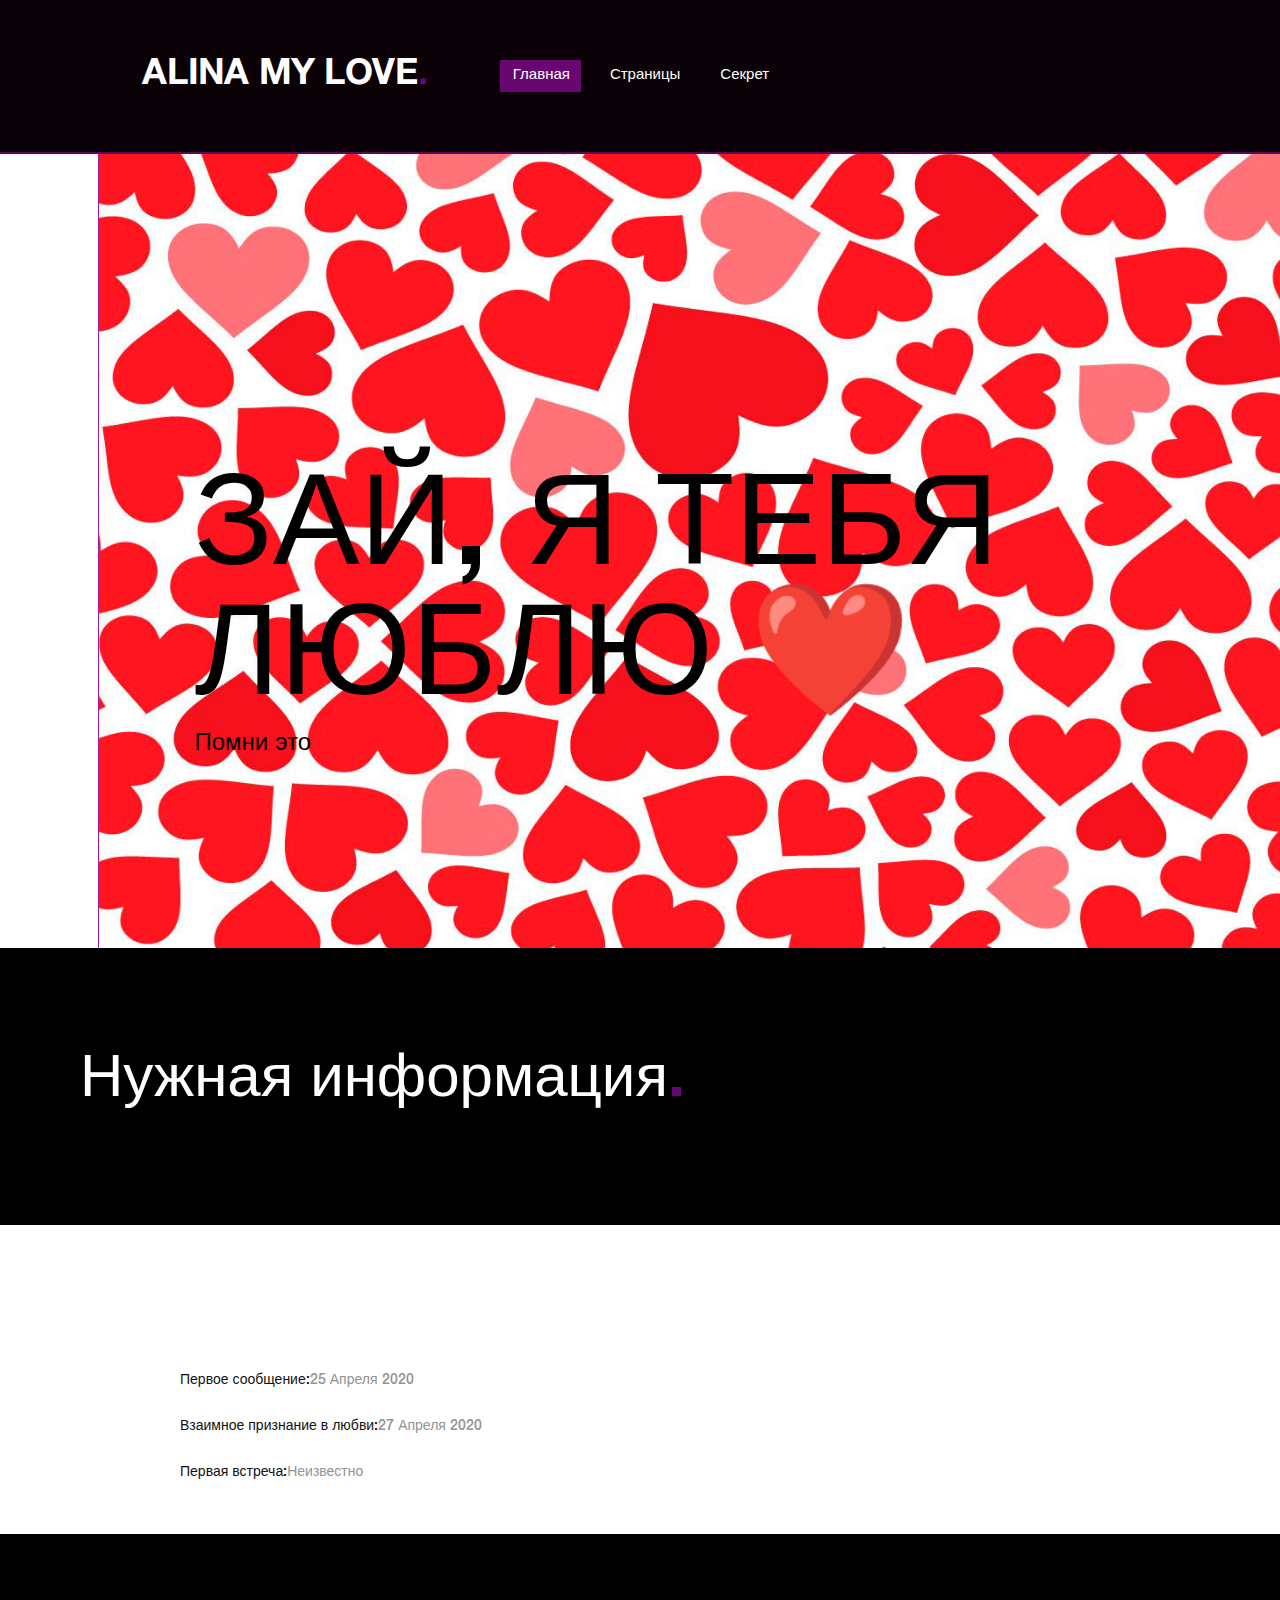
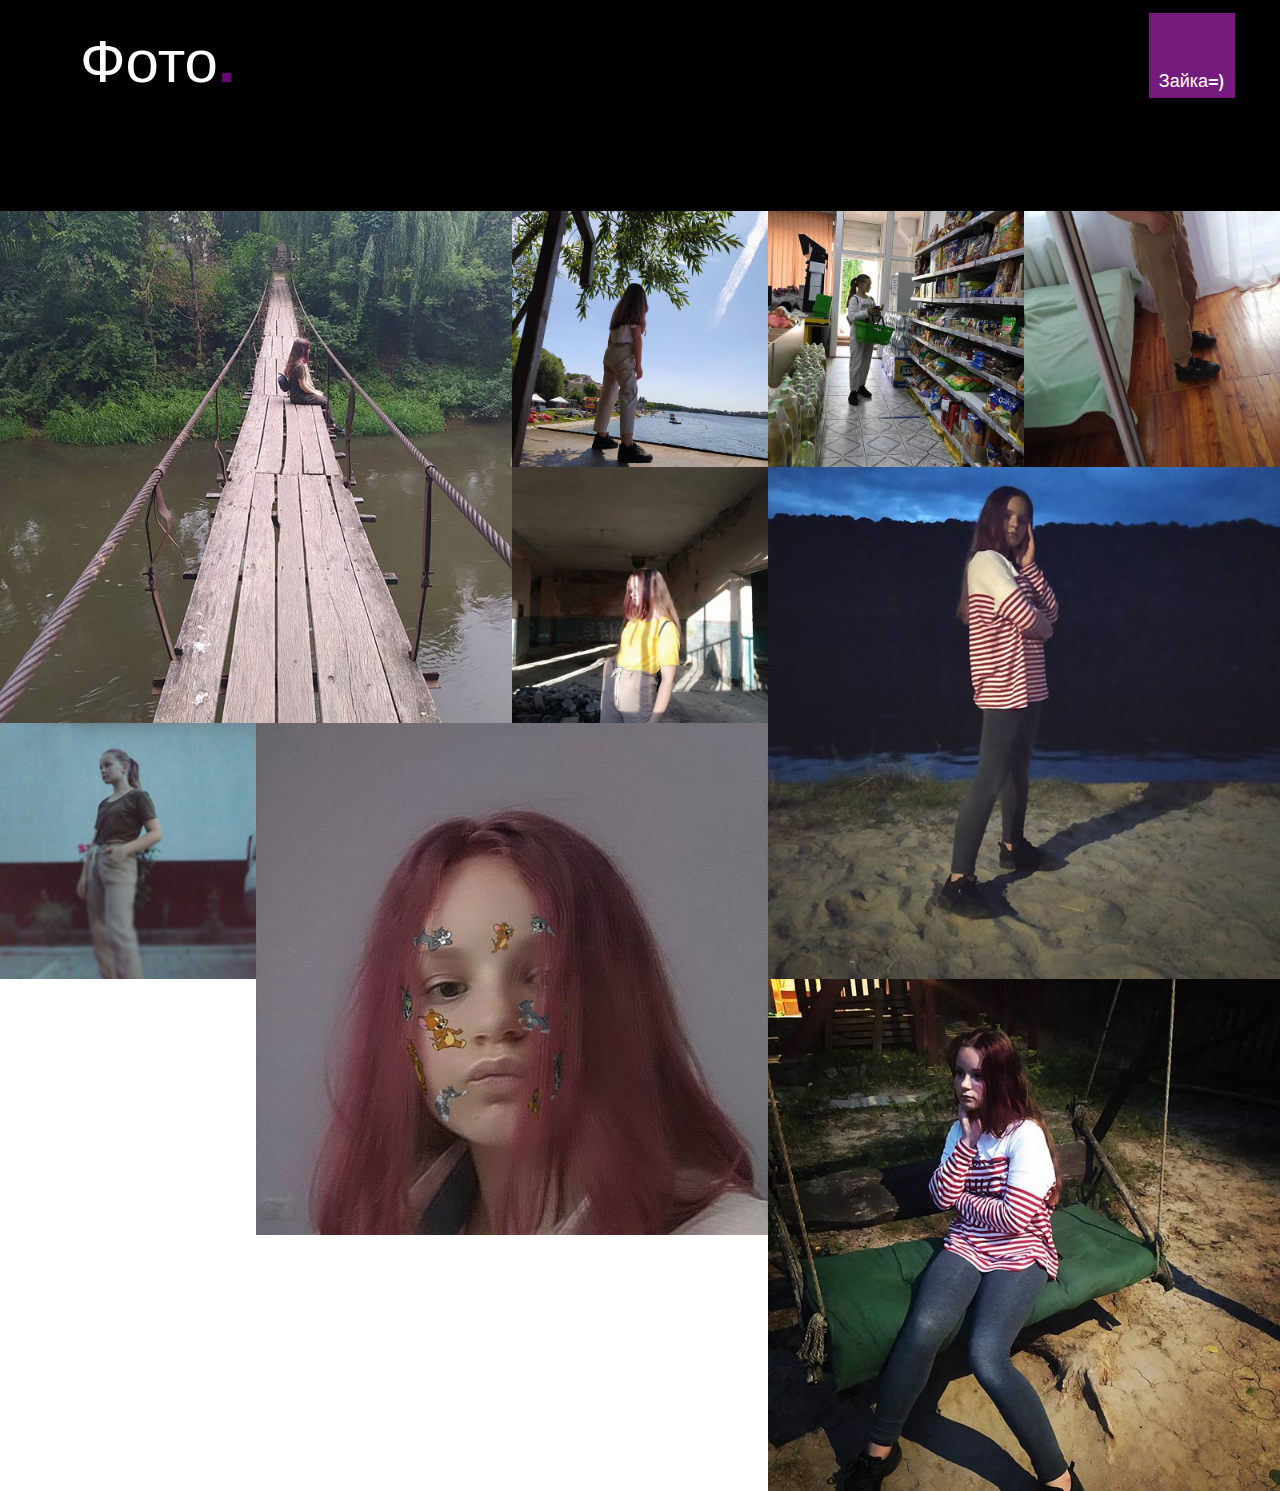
<file: index.html>
<!DOCTYPE html>
<html lang="en">
<head>
<title>ALINA MY LOVE</title>
<meta charset="utf-8">
<meta http-equiv="X-UA-Compatible" content="IE=edge">
<meta name="description" content="Modelo template project">
<meta name="viewport" content="width=device-width, initial-scale=1">
<link href="images/favicon.png" rel="shortcut icon"/>
<link rel="stylesheet" type="text/css" href="styles/bootstrap-4.1.2/bootstrap.min.css">
<link href="plugins/font-awesome-4.7.0/css/font-awesome.min.css" rel="stylesheet" type="text/css">
<link rel="stylesheet" type="text/css" href="plugins/OwlCarousel2-2.3.4/owl.carousel.css">
<link rel="stylesheet" type="text/css" href="plugins/OwlCarousel2-2.3.4/owl.theme.default.css">
<link rel="stylesheet" type="text/css" href="plugins/OwlCarousel2-2.3.4/animate.css">
<link rel="stylesheet" type="text/css" href="styles/main_styles.css">
<link rel="stylesheet" type="text/css" href="styles/responsive.css">
</head>
<body>

<div class="super_container">
	
	<!-- Header -->

	<header class="header">
		<div class="header_content d-flex flex-row align-items-center justify-content-center">

			<!-- Logo -->
			<div class="logo_container d-flex flex-row align-items-center justify-content-start">
				<div class="logo">
					<a href="#">ALINA MY LOVE<span>.</span></a>
				</div>
				<!-- <div class="hamburger"><i class="fa fa-bars" aria-hidden="true"></i></div> -->
			</div>

			<!-- Main Navigation -->
			<nav class="main_nav">
				<ul class="d-flex flex-row align-items-start justify-content-start">
					<li class="active"><a href="index.html">Главная</a></li>
					<li><a href="accounts.html">Страницы</a></li>
					<li><a href="secret.html">Секрет</a></li>
					<!-- <li><a href="models.html">Models</a></li>
					<li><a href="blog.html">News</a></li>
					<li><a href="contact.html">Contact</a></li> -->
				</ul>
			</nav>

			<!-- Portfolio Submit Button -->
			<!-- <div class="submit_button"><a href="secret.html">Секрет</a></div> -->
		</div>
	</header>

	<!-- Home -->

	<div class="home">
		
		<!-- Home Slider -->
		<div class="home_slider_container">
			<div class="owl-carousel owl-theme home_slider">
				
			

				<!-- Slide -->
				<div class="home_slider_item">
					<div class="background_image" style="background-image:url(images/love.jpg)"></div>
					<div class="home_container">
						<div class="container">
							<div class="row">
								<div class="col">
									<div class="home_content" data-animation-in="fadeIn" data-animation-out="animate-out fadeOut">
										<div class="home_title" style="color: #000000;">ЗАЙ, Я ТЕБЯ ЛЮБЛЮ ❤️</div>
										<div class="home_subtitle" style="color: #000000;">Помни это</div>
									</div>
								</div>
							</div>
						</div>
					</div>
				</div>

			</div>
		</div>
	</div>

	<!-- Model of the Week -->

	<div class="week_model">
		<div class="section_title_container d-flex flex-row align-items-center justify-content-end">
			<div class="d-flex flex-row align-items-center justify-content-start">
				<div class="section_title"><h1>Нужная информация<span>.</span></h1></div>
			</div>
		</div>
		<div class="container">
			<div class="row row-eq-height">
				
				
				<!-- Model of the week content -->
				<div class="col-lg-6 offset-xl-1 order-lg-2 order-1">
					<div class="week_model_content">
					
						<div class="model_list">
							<ul>
								<li class="d-flex flex-row align-items-start justify-content-start">
									<div>Первое сообщение: </div>
									<div> 25 Апреля 2020</div>
								</li>
								<li class="d-flex flex-row align-items-start justify-content-start">
									<div>Взаимное признание в любви: </div>
									<div> 27 Апреля 2020</div>
								</li>
								<li class="d-flex flex-row align-items-start justify-content-start">
									<div>Первая встреча: </div>
									<div> Неизвестно</div>
								</li>
								<li class="d-flex flex-row align-items-start justify-content-start">
									<div></div>
									<div></div>
								</li>
								<li class="d-flex flex-row align-items-start justify-content-start">
									<div></div>
									<div></div>
								</li>
							</ul>
						</div>
					
					</div>
				</div>

			</div>
		</div>
	</div>

	<div class="models">
		<div class="section_title_container d-flex flex-row align-items-center justify-content-start">
			<div class="d-flex flex-row align-items-center justify-content-start">
				<div class="section_title"><h1>Фото<span>.</span></h1></div>
				<div class="isotope_filtering_container ml-auto">
					<ul class="isotope_filtering d-flex flex-row align-items-start justify-content-start">
						<li class="active item_filter_btn" data-filter="*">Зайка=)</li>
					</ul>
				</div>
			</div>
		</div>
		<div class="models_container" style="position: relative; height: 1263.33px;">
			
			<!-- Model -->
			<div class="model model_big female" style="position: absolute; left: 0px; top: 0px;">
				<a href="alina.html">
					<img src="images/model_1.jpg" alt="">
					<span class="model_overlay d-flex flex-column align-items-center justify-content-center">
						<span class="model_name">Алина</span>
						<span class="model_link">=)</span>
					</span>
				</a>
			</div>

			<!-- Model -->
			<div class="model model_small female" style="position: absolute; left: 505.332px; top: 0px;">
				<a href="alina.html">
					<img src="images/model_2.jpg" alt="">
					<span class="model_overlay d-flex flex-column align-items-center justify-content-center">
						<span class="model_name">Алина</span>
						<span class="model_link">=)</span>
					</span>
				</a>
			</div>

			<!-- Model -->
			<div class="model model_tall male" style="position: absolute; left: 757.998px; top: 0px;">
				<a href="alina.html">
					<img src="images/model_4.jpg" alt="">
					<span class="model_overlay d-flex flex-column align-items-center justify-content-center">
						<span class="model_name">Алина</span>
						<span class="model_link">=)</span>
					</span>
				</a>
			</div>

			<!-- Model -->
			<div class="model model_tall children" style="position: absolute; left: 1010.66px; top: 0px;">
				<a href="alina.html">
					<img src="images/model_5.jpg" alt="">
					<span class="model_overlay d-flex flex-column align-items-center justify-content-center">
						<span class="model_name">Алина</span>
						<span class="model_link">=)</span>
					</span>
				</a>
			</div>

			<!-- Model -->
			<div class="model model_small female" style="position: absolute; left: 505.332px; top: 252.667px;">
				<a href="alina.html">
					<img src="images/model_3.jpg" alt="">
					<span class="model_overlay d-flex flex-column align-items-center justify-content-center">
						<span class="model_name">Алина</span>
						<span class="model_link">=)</span>
					</span>
				</a>
			</div>

			<!-- Model -->
			<div class="model model_wide children" style="position: absolute; left: 0px; top: 505.333px;">
				<a href="alina.html">
					<img src="images/model_6.jpg" alt="">
					<span class="model_overlay d-flex flex-column align-items-center justify-content-center">
						<span class="model_name">Алина</span>
						<span class="model_link">=)</span>
					</span>
				</a>
			</div>

			<!-- Model -->
			<div class="model model_tall female" style="position: absolute; left: 757.998px; top: 505.333px;">
				<a href="alina.html">
					<img src="images/model_8.jpg" alt="">
					<span class="model_overlay d-flex flex-column align-items-center justify-content-center">
						<span class="model_name">Алина</span>
						<span class="model_link">=)</span>
					</span>
				</a>
			</div>

			<!-- Model -->
			<div class="model model_big male" style="position: absolute; left: 0px; top: 758px;">
				<a href="alina.html">
					<img src="images/model_9.jpg" alt="">
					<span class="model_overlay d-flex flex-column align-items-center justify-content-center">
						<span class="model_name">Алина</span>
						<span class="model_link">=)</span>
					</span>
				</a>
			</div>

			<!-- Model -->
			<div class="model model_wide female" style="position: absolute; left: 505.332px; top: 1010.67px;">
				<a href="alina.html">
					<img src="images/model_7.jpg" alt="">
					<span class="model_overlay d-flex flex-column align-items-center justify-content-center">
						<span class="model_name">Алина</span>
						<span class="model_link">=)</span>
					</span>
				</a>
			</div>

		</div>
	</div>


<script src="js/jquery-3.3.1.min.js"></script>
<script src="styles/bootstrap-4.1.2/popper.js"></script>
<script src="styles/bootstrap-4.1.2/bootstrap.min.js"></script>
<script src="plugins/greensock/TweenMax.min.js"></script>
<script src="plugins/greensock/TimelineMax.min.js"></script>
<script src="plugins/scrollmagic/ScrollMagic.min.js"></script>
<script src="plugins/greensock/animation.gsap.min.js"></script>
<script src="plugins/greensock/ScrollToPlugin.min.js"></script>
<script src="plugins/OwlCarousel2-2.3.4/owl.carousel.js"></script>
<script src="plugins/easing/easing.js"></script>
<script src="plugins/Isotope/isotope.pkgd.min.js"></script>
<script src="plugins/Isotope/packery-mode.pkgd.min.js"></script>
<script src="plugins/Isotope/fitcolumns.js"></script>
<script src="plugins/Isotope/masonry-horizontal.js"></script>
<script src="plugins/progressbar/progressbar.min.js"></script>
<script src="plugins/parallax-js-master/parallax.min.js"></script>
<script src="js/custom.js"></script>
</body>
</html>
</file>
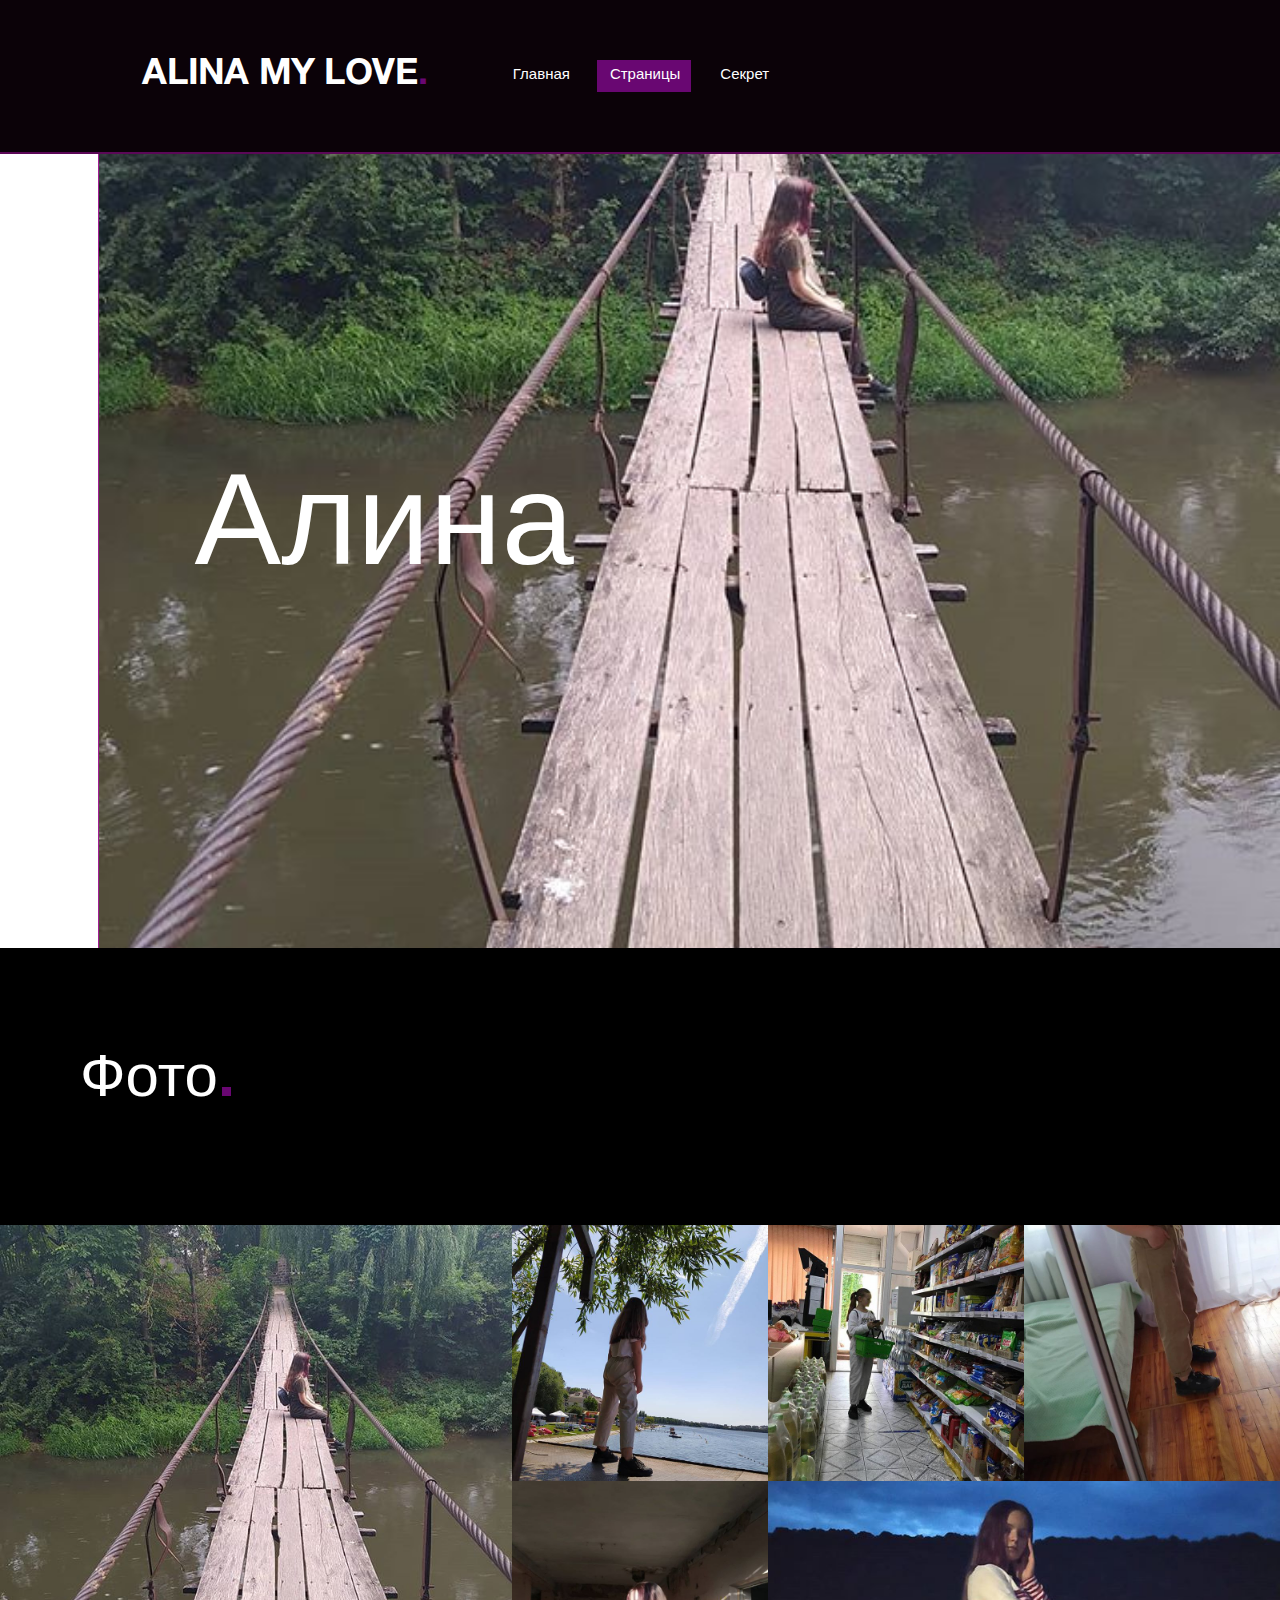
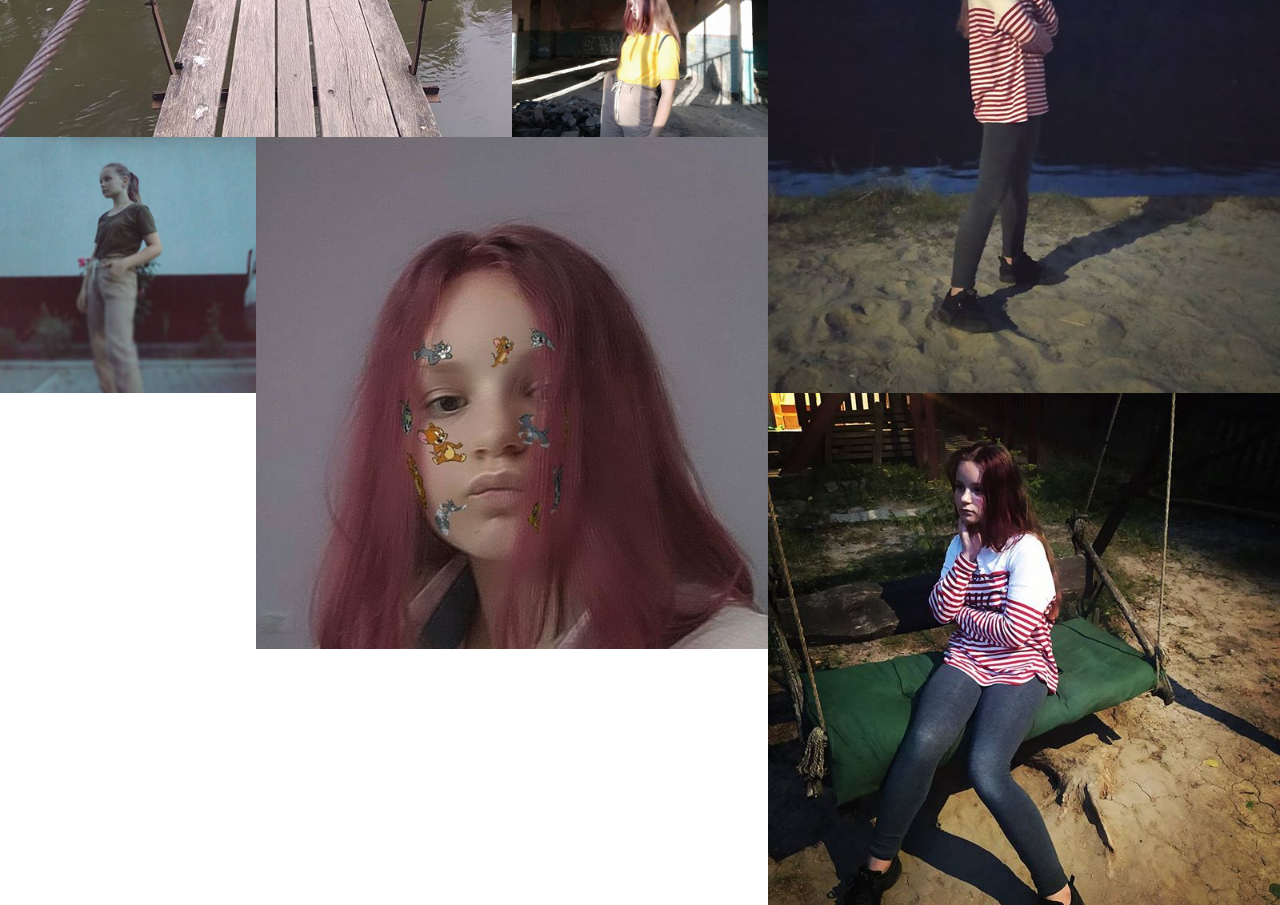
<file: alina.html>
<!DOCTYPE html>
<html lang="en">
<head>
<title>ALINA MY LOVE</title>
<meta charset="utf-8">
<meta http-equiv="X-UA-Compatible" content="IE=edge">
<meta name="description" content="Modelo template project">
<meta name="viewport" content="width=device-width, initial-scale=1">
<link href="images/favicon.png" rel="shortcut icon"/>
<link rel="stylesheet" type="text/css" href="styles/bootstrap-4.1.2/bootstrap.min.css">
<link href="plugins/font-awesome-4.7.0/css/font-awesome.min.css" rel="stylesheet" type="text/css">
<link rel="stylesheet" type="text/css" href="plugins/OwlCarousel2-2.3.4/owl.carousel.css">
<link rel="stylesheet" type="text/css" href="plugins/OwlCarousel2-2.3.4/owl.theme.default.css">
<link rel="stylesheet" type="text/css" href="plugins/OwlCarousel2-2.3.4/animate.css">
<link rel="stylesheet" type="text/css" href="styles/main_styles.css">
<link rel="stylesheet" type="text/css" href="styles/responsive.css">
</head>
<body>

<div class="super_container">
	
	<!-- Header -->

	<header class="header">
		<div class="header_content d-flex flex-row align-items-center justify-content-center">

			<!-- Logo -->
			<div class="logo_container d-flex flex-row align-items-center justify-content-start">
				<div class="logo">
					<a href="#">ALINA MY LOVE<span>.</span></a>
				</div>
			</div>

			<!-- Main Navigation -->
			<nav class="main_nav">
				<ul class="d-flex flex-row align-items-start justify-content-start">
					<li><a href="index.html">Главная</a></li>
					<li class="active"><a href="accounts.html">Страницы</a></li>
					<li><a href="secret.html">Секрет</a></li>
					<!-- <li><a href="models.html">Models</a></li>
					<li><a href="blog.html">News</a></li>
					<li><a href="contact.html">Contact</a></li> -->
				</ul>
			</nav>

			<!-- Portfolio Submit Button -->
			<!-- <div class="submit_button"><a href="secret.html">Секрет</a></div> -->
		</div>
	</header>

	<!-- Home -->

	<div class="home">
		
		<!-- Home Slider -->
		<div class="home_slider_container">
			<div class="owl-carousel owl-theme home_slider">
				
			

				<!-- Slide -->
				<div class="home_slider_item">
					<div class="background_image" style="background-image:url(images/model_1.jpg)"></div>
					<div class="home_container">
						<div class="container">
							<div class="row">
								<div class="col">
									<div class="home_content" data-animation-in="fadeIn" data-animation-out="animate-out fadeOut">
										<div class="home_title" style="color: #FFFFFF;">Алина</div>
										<div class="home_subtitle" style="color: #FFFFFF;"></div>
									</div>
								</div>
							</div>
						</div>
					</div>
				</div>

			</div>
		</div>
	</div>

	<div class="models">
		<div class="section_title_container d-flex flex-row align-items-center justify-content-start">
			<div class="d-flex flex-row align-items-center justify-content-start">
				<div class="section_title"><h1>Фото<span>.</span></h1></div>
				
			</div>
		</div>
		<div class="models_container" style="position: relative; height: 1263.33px;">
			
			<!-- Model -->
			<div class="model model_big female" style="position: absolute; left: 0px; top: 0px;">
				<a href="single.html">
					<img src="images/model_1.jpg" alt="">
					<span class="model_overlay d-flex flex-column align-items-center justify-content-center">
						<span class="model_name">Алина</span>
						<span class="model_link">=)</span>
					</span>
				</a>
			</div>

			<!-- Model -->
			<div class="model model_small female" style="position: absolute; left: 505.332px; top: 0px;">
				<a href="single.html">
					<img src="images/model_2.jpg" alt="">
					<span class="model_overlay d-flex flex-column align-items-center justify-content-center">
						<span class="model_name">Алина</span>
						<span class="model_link">=)</span>
					</span>
				</a>
			</div>

			<!-- Model -->
			<div class="model model_tall male" style="position: absolute; left: 757.998px; top: 0px;">
				<a href="single.html">
					<img src="images/model_4.jpg" alt="">
					<span class="model_overlay d-flex flex-column align-items-center justify-content-center">
						<span class="model_name">Алина</span>
						<span class="model_link">=)</span>
					</span>
				</a>
			</div>

			<!-- Model -->
			<div class="model model_tall children" style="position: absolute; left: 1010.66px; top: 0px;">
				<a href="single.html">
					<img src="images/model_5.jpg" alt="">
					<span class="model_overlay d-flex flex-column align-items-center justify-content-center">
						<span class="model_name">Алина</span>
						<span class="model_link">=)</span>
					</span>
				</a>
			</div>

			<!-- Model -->
			<div class="model model_small female" style="position: absolute; left: 505.332px; top: 252.667px;">
				<a href="single.html">
					<img src="images/model_3.jpg" alt="">
					<span class="model_overlay d-flex flex-column align-items-center justify-content-center">
						<span class="model_name">Алина</span>
						<span class="model_link">=)</span>
					</span>
				</a>
			</div>

			<!-- Model -->
			<div class="model model_wide children" style="position: absolute; left: 0px; top: 505.333px;">
				<a href="single.html">
					<img src="images/model_6.jpg" alt="">
					<span class="model_overlay d-flex flex-column align-items-center justify-content-center">
						<span class="model_name">Алина</span>
						<span class="model_link">=)</span>
					</span>
				</a>
			</div>

			<!-- Model -->
			<div class="model model_tall female" style="position: absolute; left: 757.998px; top: 505.333px;">
				<a href="single.html">
					<img src="images/model_8.jpg" alt="">
					<span class="model_overlay d-flex flex-column align-items-center justify-content-center">
						<span class="model_name">Алина</span>
						<span class="model_link">=)</span>
					</span>
				</a>
			</div>

			<!-- Model -->
			<div class="model model_big male" style="position: absolute; left: 0px; top: 758px;">
				<a href="single.html">
					<img src="images/model_9.jpg" alt="">
					<span class="model_overlay d-flex flex-column align-items-center justify-content-center">
						<span class="model_name">Алина</span>
						<span class="model_link">=)</span>
					</span>
				</a>
			</div>

			<!-- Model -->
			<div class="model model_wide female" style="position: absolute; left: 505.332px; top: 1010.67px;">
				<a href="single.html">
					<img src="images/model_7.jpg" alt="">
					<span class="model_overlay d-flex flex-column align-items-center justify-content-center">
						<span class="model_name">Алина</span>
						<span class="model_link">=)</span>
					</span>
				</a>
			</div>

		</div>
	</div>


<script src="js/jquery-3.3.1.min.js"></script>
<script src="styles/bootstrap-4.1.2/popper.js"></script>
<script src="styles/bootstrap-4.1.2/bootstrap.min.js"></script>
<script src="plugins/greensock/TweenMax.min.js"></script>
<script src="plugins/greensock/TimelineMax.min.js"></script>
<script src="plugins/scrollmagic/ScrollMagic.min.js"></script>
<script src="plugins/greensock/animation.gsap.min.js"></script>
<script src="plugins/greensock/ScrollToPlugin.min.js"></script>
<script src="plugins/OwlCarousel2-2.3.4/owl.carousel.js"></script>
<script src="plugins/easing/easing.js"></script>
<script src="plugins/Isotope/isotope.pkgd.min.js"></script>
<script src="plugins/Isotope/packery-mode.pkgd.min.js"></script>
<script src="plugins/Isotope/fitcolumns.js"></script>
<script src="plugins/Isotope/masonry-horizontal.js"></script>
<script src="plugins/progressbar/progressbar.min.js"></script>
<script src="plugins/parallax-js-master/parallax.min.js"></script>
<script src="js/custom.js"></script>
</body>
</html>
</file>
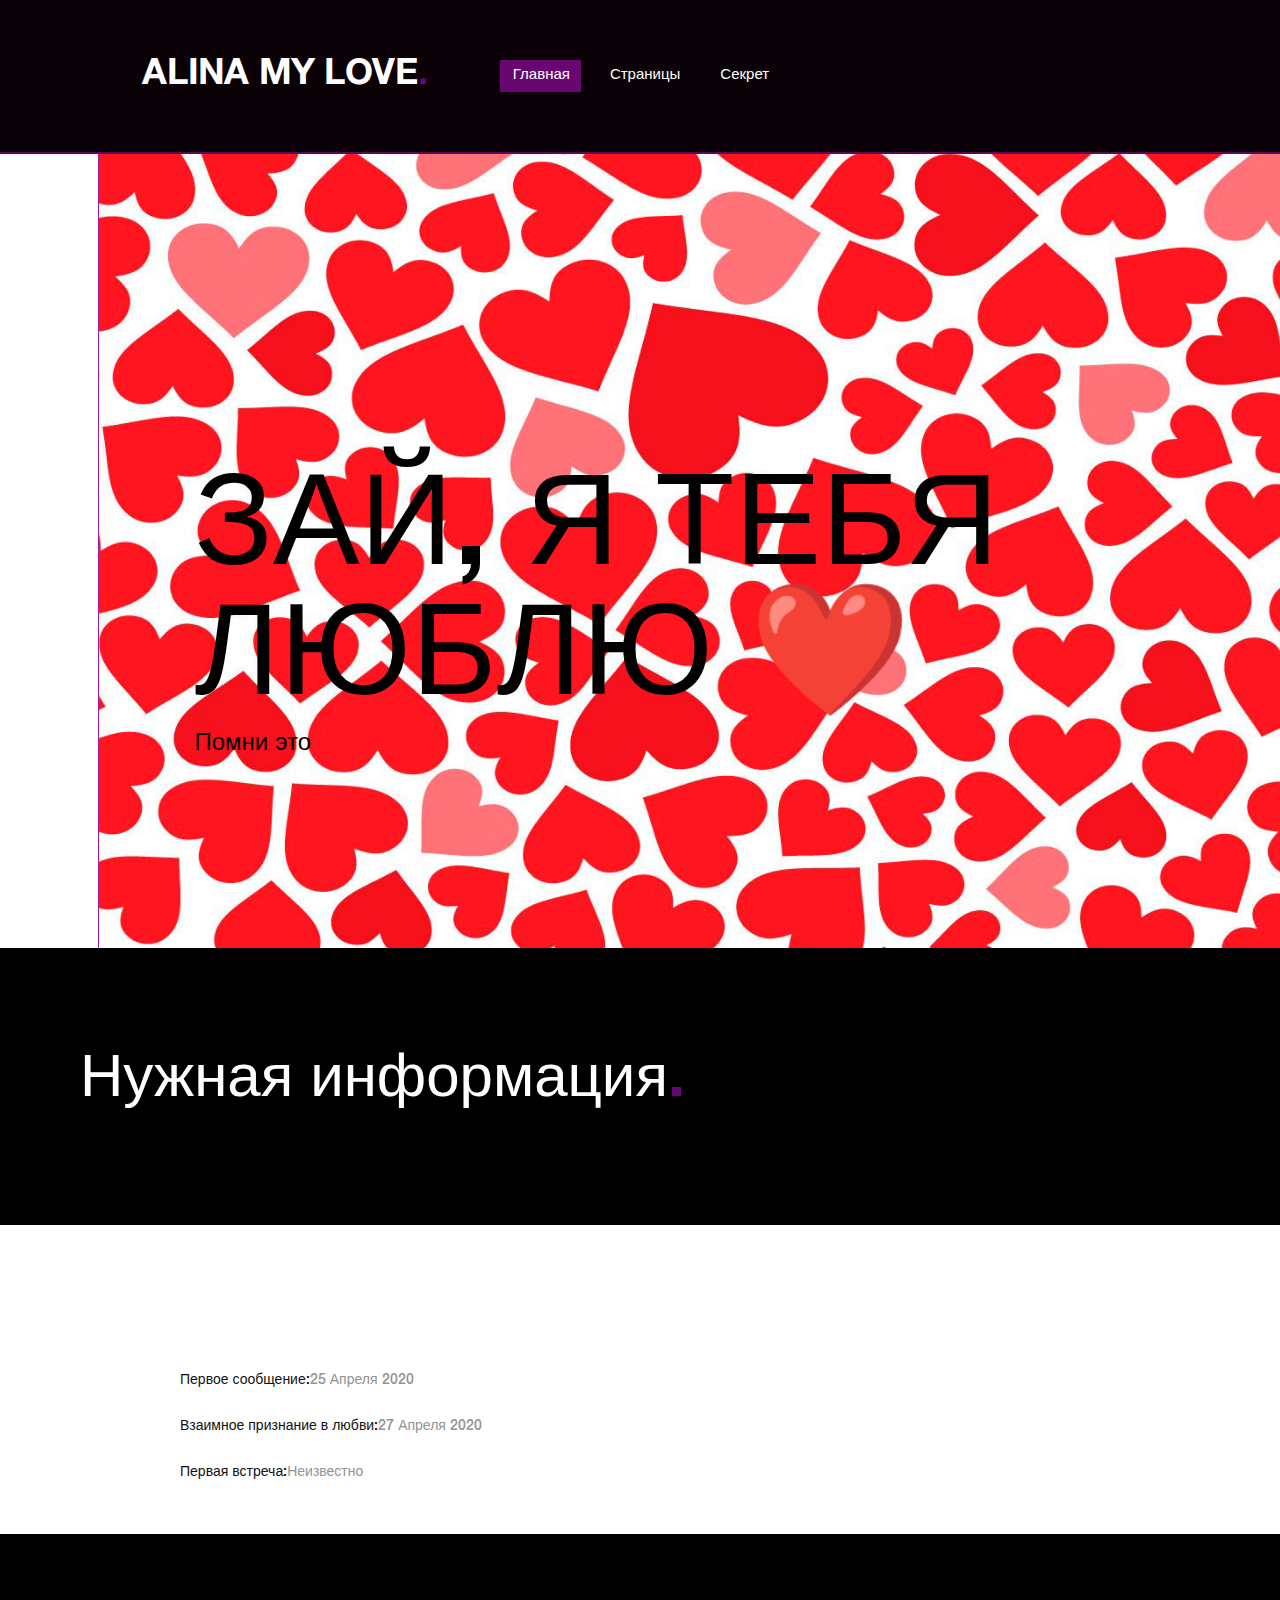
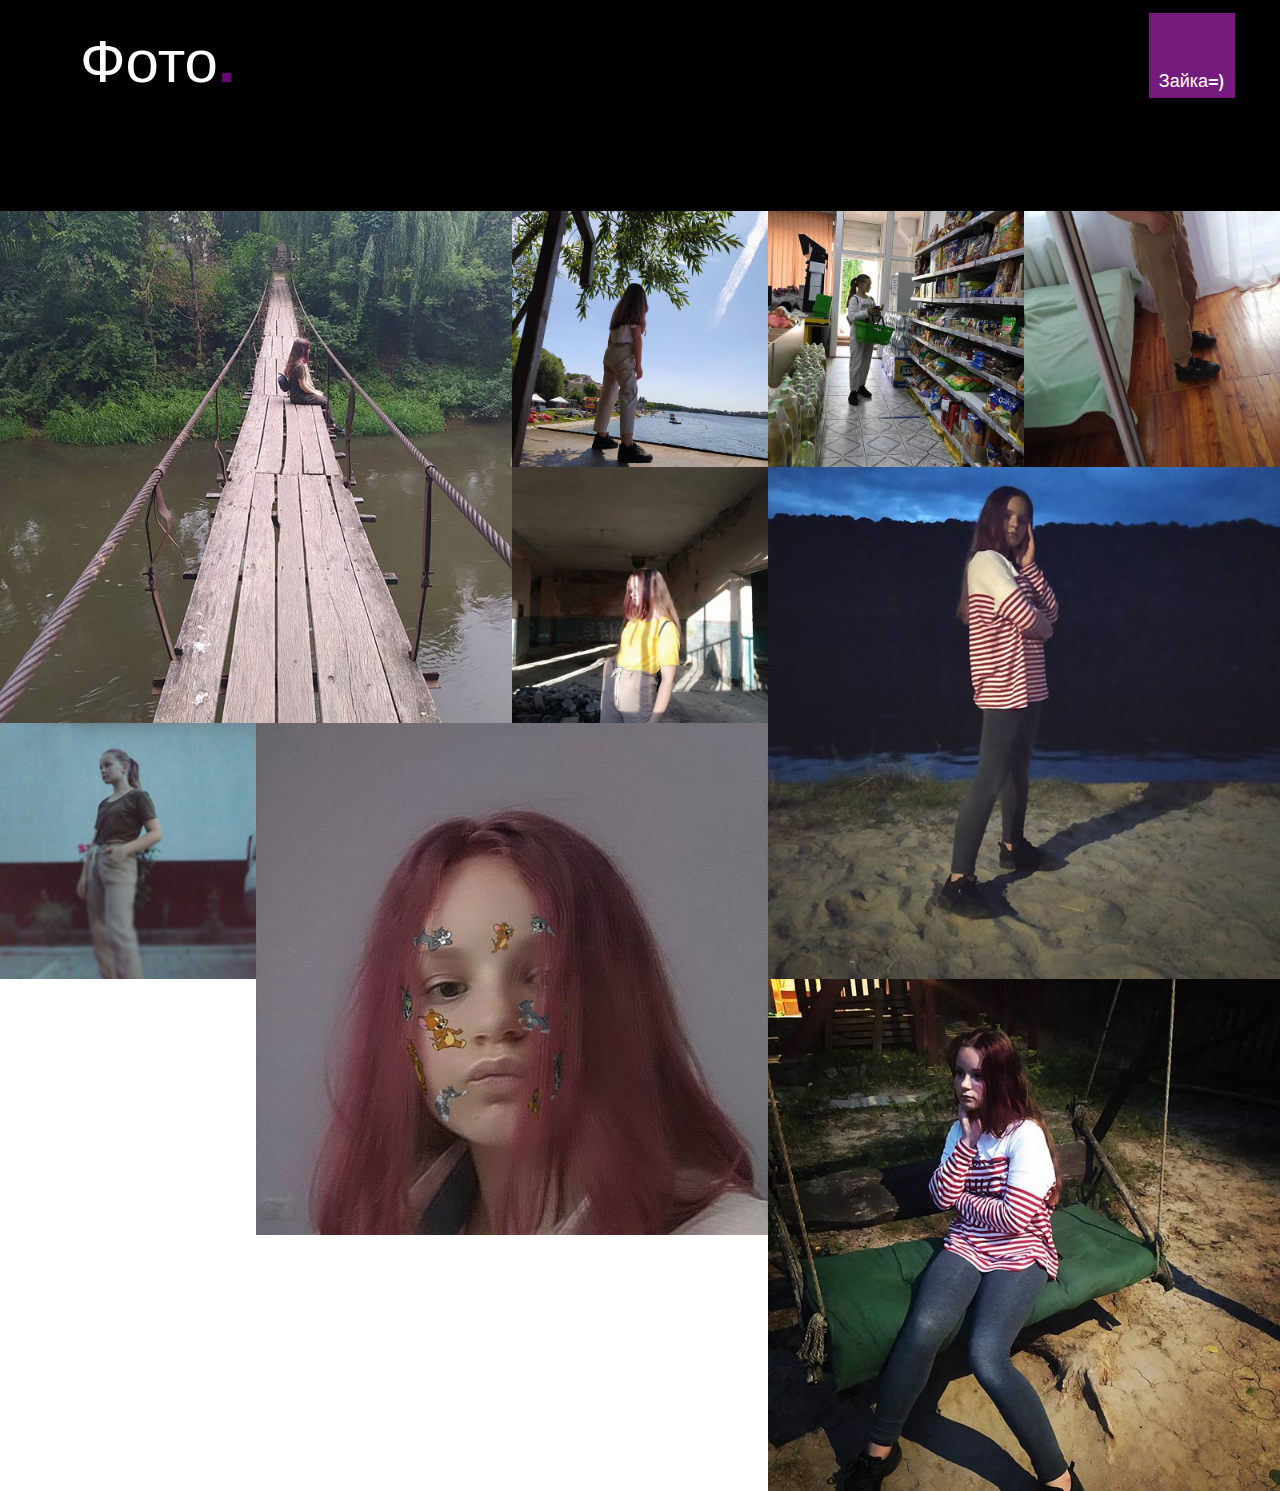
<file: secret.html>
<!DOCTYPE html>
<html lang="en">
<head>
<title>ALINA MY LOVE</title>
<meta charset="utf-8">
<meta http-equiv="X-UA-Compatible" content="IE=edge">
<meta name="description" content="Modelo template project">
<meta name="viewport" content="width=device-width, initial-scale=1">
<link href="images/favicon.png" rel="shortcut icon"/>
<link rel="stylesheet" type="text/css" href="styles/bootstrap-4.1.2/bootstrap.min.css">
<link href="plugins/font-awesome-4.7.0/css/font-awesome.min.css" rel="stylesheet" type="text/css">
<link rel="stylesheet" type="text/css" href="plugins/OwlCarousel2-2.3.4/owl.carousel.css">
<link rel="stylesheet" type="text/css" href="plugins/OwlCarousel2-2.3.4/owl.theme.default.css">
<link rel="stylesheet" type="text/css" href="plugins/OwlCarousel2-2.3.4/animate.css">
<link rel="stylesheet" type="text/css" href="styles/main_styles.css">
<link rel="stylesheet" type="text/css" href="styles/responsive.css">
<script language="JavaScript">
pass = prompt('Введите пароль:');
if (pass=='250420') { alert('Успешно!') } else { alert('Ошибка!'), top.location.href="index.html" }</script>
</head>
<body>

<div class="super_container">
	
	<!-- Header -->

	<header class="header">
		<div class="header_content d-flex flex-row align-items-center justify-content-center">

			<!-- Logo -->
			<div class="logo_container d-flex flex-row align-items-center justify-content-start">
				<div class="logo">
					<a href="#">ALINA MY LOVE<span>.</span></a>
				</div>
			</div>

			<!-- Main Navigation -->
			<nav class="main_nav">
				<ul class="d-flex flex-row align-items-start justify-content-start">
					<li class="active"><a href="index.html">Главная</a></li>
					<li><a href="accounts.html">Страницы</a></li>
					<li><a href="secret.html">Секрет</a></li>
					<!-- <li><a href="models.html">Models</a></li>
					<li><a href="blog.html">News</a></li>
					<li><a href="contact.html">Contact</a></li> -->
				</ul>
			</nav>

			<!-- Portfolio Submit Button --><!-- 
			<div class="submit_button"><a href="secret.html">Секрет</a></div>
 -->
		</div>
	</header>

	<!-- Home -->

	<div class="home">
		
		<!-- Home Slider -->
		<div class="home_slider_container">
			<div class="owl-carousel owl-theme home_slider">
				
			

				<!-- Slide -->
				<div class="home_slider_item">
					<div class="background_image" style="background-image:url(images/love.jpg)"></div>
					<div class="home_container">
						<div class="container">
							<div class="row">
								<div class="col">
									<div class="home_content" data-animation-in="fadeIn" data-animation-out="animate-out fadeOut">
										<div class="home_title" style="color: #000000;">ЗАЙ, Я ТЕБЯ ЛЮБЛЮ ❤️</div>
										<div class="home_subtitle" style="color: #000000;">Помни это</div>
									</div>
								</div>
							</div>
						</div>
					</div>
				</div>

			</div>
		</div>
	</div>

	<!-- Model of the Week -->

	<div class="week_model">
		<div class="section_title_container d-flex flex-row align-items-center justify-content-end">
			<div class="d-flex flex-row align-items-center justify-content-start">
				<div class="section_title"><h1>Нужная информация<span>.</span></h1></div>
			</div>
		</div>
		<div class="container">
			<div class="row row-eq-height">
				
				
				<!-- Model of the week content -->
				<div class="col-lg-6 offset-xl-1 order-lg-2 order-1">
					<div class="week_model_content">
					
						<div class="model_list">
							<ul>
								<li class="d-flex flex-row align-items-start justify-content-start">
									<div>Первое сообщение: </div>
									<div> 25 Апреля 2020</div>
								</li>
								<li class="d-flex flex-row align-items-start justify-content-start">
									<div>Взаимное признание в любви: </div>
									<div> 27 Апреля 2020</div>
								</li>
								<li class="d-flex flex-row align-items-start justify-content-start">
									<div>Первая встреча: </div>
									<div> Неизвестно</div>
								</li>
								<li class="d-flex flex-row align-items-start justify-content-start">
									<div></div>
									<div></div>
								</li>
								<li class="d-flex flex-row align-items-start justify-content-start">
									<div></div>
									<div></div>
								</li>
							</ul>
						</div>
					
					</div>
				</div>

			</div>
		</div>
	</div>

	<div class="models">
		<div class="section_title_container d-flex flex-row align-items-center justify-content-start">
			<div class="d-flex flex-row align-items-center justify-content-start">
				<div class="section_title"><h1>Фото<span>.</span></h1></div>
				<div class="isotope_filtering_container ml-auto">
					<ul class="isotope_filtering d-flex flex-row align-items-start justify-content-start">
						<li class="active item_filter_btn" data-filter="*">Зайка=)</li>
					</ul>
				</div>
			</div>
		</div>
		<div class="models_container" style="position: relative; height: 1263.33px;">
			
			<!-- Model -->
			<div class="model model_big female" style="position: absolute; left: 0px; top: 0px;">
				<a href="alina.html">
					<img src="images/model_1.jpg" alt="">
					<span class="model_overlay d-flex flex-column align-items-center justify-content-center">
						<span class="model_name">Алина</span>
						<span class="model_link">=)</span>
					</span>
				</a>
			</div>

			<!-- Model -->
			<div class="model model_small female" style="position: absolute; left: 505.332px; top: 0px;">
				<a href="alina.html">
					<img src="images/model_2.jpg" alt="">
					<span class="model_overlay d-flex flex-column align-items-center justify-content-center">
						<span class="model_name">Алина</span>
						<span class="model_link">=)</span>
					</span>
				</a>
			</div>

			<!-- Model -->
			<div class="model model_tall male" style="position: absolute; left: 757.998px; top: 0px;">
				<a href="alina.html">
					<img src="images/model_4.jpg" alt="">
					<span class="model_overlay d-flex flex-column align-items-center justify-content-center">
						<span class="model_name">Алина</span>
						<span class="model_link">=)</span>
					</span>
				</a>
			</div>

			<!-- Model -->
			<div class="model model_tall children" style="position: absolute; left: 1010.66px; top: 0px;">
				<a href="alina.html">
					<img src="images/model_5.jpg" alt="">
					<span class="model_overlay d-flex flex-column align-items-center justify-content-center">
						<span class="model_name">Алина</span>
						<span class="model_link">=)</span>
					</span>
				</a>
			</div>

			<!-- Model -->
			<div class="model model_small female" style="position: absolute; left: 505.332px; top: 252.667px;">
				<a href="alina.html">
					<img src="images/model_3.jpg" alt="">
					<span class="model_overlay d-flex flex-column align-items-center justify-content-center">
						<span class="model_name">Алина</span>
						<span class="model_link">=)</span>
					</span>
				</a>
			</div>

			<!-- Model -->
			<div class="model model_wide children" style="position: absolute; left: 0px; top: 505.333px;">
				<a href="alina.html">
					<img src="images/model_6.jpg" alt="">
					<span class="model_overlay d-flex flex-column align-items-center justify-content-center">
						<span class="model_name">Алина</span>
						<span class="model_link">=)</span>
					</span>
				</a>
			</div>

			<!-- Model -->
			<div class="model model_tall female" style="position: absolute; left: 757.998px; top: 505.333px;">
				<a href="alina.html">
					<img src="images/model_8.jpg" alt="">
					<span class="model_overlay d-flex flex-column align-items-center justify-content-center">
						<span class="model_name">Алина</span>
						<span class="model_link">=)</span>
					</span>
				</a>
			</div>

			<!-- Model -->
			<div class="model model_big male" style="position: absolute; left: 0px; top: 758px;">
				<a href="alina.html">
					<img src="images/model_9.jpg" alt="">
					<span class="model_overlay d-flex flex-column align-items-center justify-content-center">
						<span class="model_name">Алина</span>
						<span class="model_link">=)</span>
					</span>
				</a>
			</div>

			<!-- Model -->
			<div class="model model_wide female" style="position: absolute; left: 505.332px; top: 1010.67px;">
				<a href="alina.html">
					<img src="images/model_7.jpg" alt="">
					<span class="model_overlay d-flex flex-column align-items-center justify-content-center">
						<span class="model_name">Алина</span>
						<span class="model_link">=)</span>
					</span>
				</a>
			</div>

		</div>
	</div>


<script src="js/jquery-3.3.1.min.js"></script>
<script src="styles/bootstrap-4.1.2/popper.js"></script>
<script src="styles/bootstrap-4.1.2/bootstrap.min.js"></script>
<script src="plugins/greensock/TweenMax.min.js"></script>
<script src="plugins/greensock/TimelineMax.min.js"></script>
<script src="plugins/scrollmagic/ScrollMagic.min.js"></script>
<script src="plugins/greensock/animation.gsap.min.js"></script>
<script src="plugins/greensock/ScrollToPlugin.min.js"></script>
<script src="plugins/OwlCarousel2-2.3.4/owl.carousel.js"></script>
<script src="plugins/easing/easing.js"></script>
<script src="plugins/Isotope/isotope.pkgd.min.js"></script>
<script src="plugins/Isotope/packery-mode.pkgd.min.js"></script>
<script src="plugins/Isotope/fitcolumns.js"></script>
<script src="plugins/Isotope/masonry-horizontal.js"></script>
<script src="plugins/progressbar/progressbar.min.js"></script>
<script src="plugins/parallax-js-master/parallax.min.js"></script>
<script src="js/custom.js"></script>
</body>
</html>
</file>
<file: styles/main_styles.css>
@charset "utf-8";
/* CSS Document */

/******************************

[Table of Contents]

1. Fonts
2. Body and some general stuff
3. Header
4. Social Bar
5. Menu
6. Home
7. Intro
8. Models
9. Model of the Week
10. Footer


******************************/

/***********
1. Fonts
***********/

@import url('https://fonts.googleapis.com/css?family=Roboto:700');

@font-face
{
	font-family: 'HelveticaNeueLTProBd';
	src: url('../fonts/HelveticaNeueLTPro-Bd.eot'); /* IE9 Compat Modes */
  	src: url('../fonts/HelveticaNeueLTPro-Bd.eot?#iefix') format('embedded-opentype'), /* IE6-IE8 */
		url('../fonts/HelveticaNeueLTPro-Bd.woff2') format('woff2'), /* Super Modern Browsers */
		url('../fonts/HelveticaNeueLTPro-Bd.woff') format('woff'), /* Pretty Modern Browsers */
		url('../fonts/HelveticaNeueLTPro-Bd.ttf')  format('truetype'); /* Safari, Android, iOS */
	font-weight: bold;
}

@font-face
{
	font-family: 'HelveticaNeueLTProMd';
	src: url('../fonts/HelveticaNeueLTPro-Md.eot'); /* IE9 Compat Modes */
  	src: url('../fonts/HelveticaNeueLTPro-Md.eot?#iefix') format('embedded-opentype'), /* IE6-IE8 */
		url('../fonts/HelveticaNeueLTPro-Md.woff2') format('woff2'), /* Super Modern Browsers */
		url('../fonts/HelveticaNeueLTPro-Md.woff') format('woff'), /* Pretty Modern Browsers */
		url('../fonts/HelveticaNeueLTPro-Md.ttf')  format('truetype'); /* Safari, Android, iOS */
	font-weight: normal;
}

/*********************************
2. Body and some general stuff
*********************************/

*
{
	margin: 0;
	padding: 0;
	-webkit-font-smoothing: antialiased;
	-webkit-text-shadow: rgba(0,0,0,.01) 0 0 1px;
	text-shadow: rgba(0,0,0,.01) 0 0 1px;
}
body
{
	font-family: 'HelveticaNeueLTProMd', sans-serif;
	font-size: 14px;
	font-weight: 400;
	background: #FFFFFF;
	color: #a5a5a5;
}
div
{
	display: block;
	position: relative;
	-webkit-box-sizing: border-box;
    -moz-box-sizing: border-box;
    box-sizing: border-box;
}
ul
{
	list-style: none;
	margin-bottom: 0px;
}
p
{
	font-family: 'HelveticaNeueLTProMd', sans-serif;
	font-size: 16px;
	line-height: 1.6875;
	color: #949494;
	-webkit-font-smoothing: antialiased;
	-webkit-text-shadow: rgba(0,0,0,.01) 0 0 1px;
	text-shadow: rgba(0,0,0,.01) 0 0 1px;
}
p a
{
	display: inline;
	position: relative;
	color: inherit;
	border-bottom: solid 1px #ffa07f;
	-webkit-transition: all 200ms ease;
	-moz-transition: all 200ms ease;
	-ms-transition: all 200ms ease;
	-o-transition: all 200ms ease;
	transition: all 200ms ease;
}
p:last-of-type
{
	margin-bottom: 0;
}
a
{
	-webkit-transition: all 200ms ease;
	-moz-transition: all 200ms ease;
	-ms-transition: all 200ms ease;
	-o-transition: all 200ms ease;
	transition: all 200ms ease;
}
a, a:hover, a:visited, a:active, a:link
{
	text-decoration: none;
	-webkit-font-smoothing: antialiased;
	-webkit-text-shadow: rgba(0,0,0,.01) 0 0 1px;
	text-shadow: rgba(0,0,0,.01) 0 0 1px;
}
p a:active
{
	position: relative;
	color: #FF6347;
}
p a:hover
{
	color: #FFFFFF;
	background: #ffa07f;
}
p a:hover::after
{
	opacity: 0.2;
}
::selection
{
	background: #121212;
	color: #FFFFFF;
}
p::selection
{
	
}
h1{font-size: 60px;}
h2{font-size: 48px;}
h3{font-size: 36px;}
h4{font-size: 24px;}
h5{font-size: 18px;}
h1, h2, h3, h4, h5, h6
{
	font-family: 'HelveticaNeueLTProBd', sans-serif;
	-webkit-font-smoothing: antialiased;
	-webkit-text-shadow: rgba(0,0,0,.01) 0 0 1px;
	text-shadow: rgba(0,0,0,.01) 0 0 1px;
	line-height: 1.2;
}
h1::selection, 
h2::selection, 
h3::selection, 
h4::selection, 
h5::selection, 
h6::selection
{
	
}
img
{
	max-width: 100%;
}
button:active
{
	outline: none;
}
.form-control
{
	color: #db5246;
}
section
{
	display: block;
	position: relative;
	box-sizing: border-box;
}
.clear
{
	clear: both;
}
.clearfix::before, .clearfix::after
{
	content: "";
	display: table;
}
.clearfix::after
{
	clear: both;
}
.clearfix
{
	zoom: 1;
}
.float_left
{
	float: left;
}
.float_right
{
	float: right;
}
.trans_200
{
	-webkit-transition: all 200ms ease;
	-moz-transition: all 200ms ease;
	-ms-transition: all 200ms ease;
	-o-transition: all 200ms ease;
	transition: all 200ms ease;
}
.trans_300
{
	-webkit-transition: all 300ms ease;
	-moz-transition: all 300ms ease;
	-ms-transition: all 300ms ease;
	-o-transition: all 300ms ease;
	transition: all 300ms ease;
}
.trans_400
{
	-webkit-transition: all 400ms ease;
	-moz-transition: all 400ms ease;
	-ms-transition: all 400ms ease;
	-o-transition: all 400ms ease;
	transition: all 400ms ease;
}
.trans_500
{
	-webkit-transition: all 500ms ease;
	-moz-transition: all 500ms ease;
	-ms-transition: all 500ms ease;
	-o-transition: all 500ms ease;
	transition: all 500ms ease;
}
.fill_height
{
	height: 100%;
}
.super_container
{
	width: 100%;
	overflow: hidden;
}
.prlx_parent
{
	overflow: hidden;
}
.prlx
{
	height: 130% !important;
}
.parallax-window
{
    min-height: 400px;
    background: transparent;
}
.parallax_background
{
	position: absolute;
	top: 0;
	left: 0;
	width: 100%;
	height: 100%;
}
.background_image
{
	position: absolute;
	top: 0;
	left: 0;
	width: 100%;
	height: 100%;
	background-repeat: no-repeat;
	background-size: cover;
	background-position: center center;
}
.nopadding
{
	padding: 0px !important;
}
.owl-carousel,
.owl-carousel .owl-stage-outer,
.owl-carousel .owl-stage,
.owl-carousel .owl-item,
.owl-carousel .owl-item > div
{
	height: 100%;
}
.section_title_container
{
	width: 100%;
}
.section_title_container > div
{
	width: 100%;
	height: 277px;
	background: #000000;
	padding-left: 80px;
	padding-right: 115px;
}
.section_title h1
{
	font-size: 60px;
	color: #FFFFFF;
}
.section_title h1 span
{
	color: #690772;
}

/*********************************
3. Header
*********************************/

.header
{
	position: fixed;
	top: 0;
	left: 0;
	width: 100%;
	background: #0b0208;
	border-bottom: solid 2px #5b0857;
	z-index: 100;
}
.header_content
{
	width: 100%;
	height: 152px;
	-webkit-transition: all 400ms ease;
	-moz-transition: all 400ms ease;
	-ms-transition: all 400ms ease;
	-o-transition: all 400ms ease;
	transition: all 400ms ease;
}
.header.scrolled .header_content
{
	height: 150px;
}
.main_nav ul li
{
	height: 32px;
	-webkit-transition: all 200ms ease;
	-moz-transition: all 200ms ease;
	-ms-transition: all 200ms ease;
	-o-transition: all 200ms ease;
	transition: all 200ms ease;
}
.main_nav ul li:not(:last-of-type)
{
	margin-right: 26px;
}
.main_nav ul li.active,
.main_nav ul li:hover
{
	background: #690772;
}
.main_nav ul li a
{
	display: block;
	position: relative;
	font-size: 15px;
	color: #FFFFFF;
	line-height: 32px;
	padding-left: 13px;
	padding-right: 11px;
}
.logo_container
{
	position: absolute;
	top: 50%;
	-webkit-transform: translateY(-50%);
	-moz-transform: translateY(-50%);
	-ms-transform: translateY(-50%);
	-o-transform: translateY(-50%);
	transform: translateY(-50%);
	left: 0;
	padding-left: 142px;
}
.logo a
{
	display: block;
	font-family: 'HelveticaNeueLTProBd', sans-serif;
	font-size: 36px;
	color: #FFFFFF;
	line-height: 0.75;
	-webkit-transition: all 400ms ease;
	-moz-transition: all 400ms ease;
	-ms-transition: all 400ms ease;
	-o-transition: all 400ms ease;
	transition: all 400ms ease;
}
.header.scrolled .logo a
{
	font-size: 30px;
}
.logo a span
{
	color: #690772;
}
.submit_button
{
	position: absolute;
	right: 0;
	bottom: 0;
	width: 391px;
	height: 130px;
	background: #690772;
	text-align: center;
	-webkit-transition: all 400ms ease;
	-moz-transition: all 400ms ease;
	-ms-transition: all 400ms ease;
	-o-transition: all 400ms ease;
	transition: all 400ms ease;
}
.header.scrolled .submit_button
{
	height: 100%;
}
.submit_button a
{
	display: block;
	width: 100%;
	height: 100%;
	line-height: 130px;
	font-size: 18px;
	color: #FFFFFF;
	-webkit-transition: all 400ms ease;
	-moz-transition: all 400ms ease;
	-ms-transition: all 400ms ease;
	-o-transition: all 400ms ease;
	transition: all 400ms ease;
}
.header.scrolled .submit_button a
{
	line-height: 80px;
}
.hamburger
{
	display: none;
	margin-left: 10px;
	-webkit-transform: translateY(4px);
	-moz-transform: translateY(4px);
	-ms-transform: translateY(4px);
	-o-transform: translateY(4px);
	transform: translateY(4px);
	cursor: pointer;
}
.hamburger i
{
	font-size: 24px;
	color: #FFFFFF;
	-webkit-transition: all 200ms ease;
	-moz-transition: all 200ms ease;
	-ms-transition: all 200ms ease;
	-o-transition: all 200ms ease;
	transition: all 200ms ease;
}
.hamburger:hover i
{
	color: rgba(255,255,255,0.8);
}

/*********************************
4. Social Bar
*********************************/

.social_bar
{
	position: absolute;
	top: 948px;
	left: 0;
	width: 948px;
	height: 98px;
	background: #FFFFFF;
	z-index: 101;
	-webkit-transform-origin: top left;
	transform-origin: top left;
	-webkit-transform: rotate(-90deg);
	-moz-transform: rotate(-90deg);
	-ms-transform: rotate(-90deg);
	-o-transform: rotate(-90deg);
	transform: rotate(-90deg);
}
.social_bar > div
{
	width: 100%;
	height: 100%;
	padding-left: 196px;
}
.social_bar > div ul li:not(:last-child)
{
	margin-right: 58px;
}
.social_bar > div ul li a
{
	font-family: 'Roboto', sans-serif;
	font-size: 24px;
	font-weight: 700;
	color: #121212;
}
.social_bar > div ul li a:hover
{
	color: #690772;
}

/*********************************
5. Menu
*********************************/

.menu
{
	position: fixed;
	top: 0;
	left: 0;
	width: 100vw;
	height: 100vh;
	background: rgba(255,255,255,0.95);
	padding-left: 225px;
	z-index: 102;
	visibility: hidden;
	opacity: 0;
}
.menu.active
{
	visibility: visible;
	opacity: 1;
}
.menu::after
{
	display: block;
	position: absolute;
	top: 0;
	left: 0;
	width: 98px;
	height: 100vh;
	background: rgba(255,255,255,0.75);
	content: '';
}
.menu_close
{
	position: absolute;
	top: 29px;
	right: 50px;
	cursor: pointer;
	z-index: 1;
}
.menu_close i
{
	font-size: 24px;
	color: #121212;
}
.menu_nav ul li:not(:last-of-type)
{
	margin-bottom: 5px;
}
.menu_nav ul li a
{
	font-family: 'HelveticaNeueLTProBd', sans-serif;
	font-weight: 700;
	font-size: 36px;
	color: #121212;
	line-height: 1.2;
}
.menu_nav ul li a:hover
{
	color: #690772;
}
.menu_nav ul li a span
{
	color: #690772;
}
.menu_submit
{
	margin-top: 50px;
}
.menu_submit a
{
	display: inline-block;
	position: relative;
	font-size: 14px;
	color: rgba(0,0,0,0.62);
}
.menu_submit a::after
{
	display: block;
	position: absolute;
	bottom: 1px;
	left: 0;
	width: 100%;
	height: 1px;
	background: rgba(0,0,0,0.62);
	content: '';
}
.menu_submit a:hover
{
	color: rgba(0,0,0,1);
}
.menu_submit a:hover::after
{
	background: rgba(0,0,0,1);
}

/*********************************
6. Home
*********************************/

.home
{
	width: 100%;
	height: 948px;
}
.home_slider_container
{
	width: 100%;
	height: 100%;
	padding-left: 98px;
}
.home_slider
{
	border-left: solid 1px #a21d94;
}
.home_slider_dots_container
{
	position: absolute;
	left: 142px;
	bottom: 30px;
	z-index: 1;
}
.home_slider_custom_dots li
{
	width: 33px;
	height: 33px;
	text-align: center;
	border: solid 2px transparent;
	line-height: 29px;
	font-size: 14px;
	color: rgba(255,255,255,1);
	cursor: pointer;
	-webkit-transition: all 200ms ease;
	-moz-transition: all 200ms ease;
	-ms-transition: all 200ms ease;
	-o-transition: all 200ms ease;
	transition: all 200ms ease;
}
.home_slider_custom_dots li:not(.active):hover
{
	color: rgba(255,255,255,0.62);
}
.home_slider_custom_dots li:not(:last-of-type)
{
	margin-right: 3px;
}
.home_slider_custom_dots li.active
{
	border: solid 2px rgba(105,7,114,0.62);
}
.home_container
{
	position: absolute;
	left: 0;
	top: 49.65%;
	width: 100%;
}
.home_content
{
	padding-left: 127px;
}
.home_title
{
	font-size: 130px;
	color: #000000;
	line-height: 1;
}
.home_subtitle
{
	font-size: 24px;
	color: #000000;
	line-height: 1;
	margin-top: 2px;
}
.fadeIn
{
	-webkit-animation-delay: 900ms;
	animation-delay: 900ms;
}
.slider_nav_container
{
	position: absolute;
	right: 0;
	bottom: 0;
	width: 389px;
	height: 128px;
	background: #FFFFFF;
	z-index: 1;
}
.slider_nav_container > div
{
	width: 100%;
}
.slider_nav
{
	width: 50%;
	height: 64px;
	text-align: center;
	line-height: 64px;
	font-size: 18px;
	color: #505050;
	cursor: pointer;
}
.slider_nav:hover
{
	color: #690772;
}
.slider_prev
{
	border-right: solid 2px #dcdce1;
}
.owl-theme .owl-dots
{
	display: none;
}

/*********************************
7. Intro
*********************************/

.intro
{
	width: 100%;
	background: #FFFFFF;
	padding-top: 105px;
	padding-bottom: 134px;
}
.intro_title h1
{
	color: #121212;
}
.intro_title h1 span
{
	color: #690772;
}
.intro_text
{
	margin-top: 42px;
}
.intro_text p:not(:last-child)
{
	margin-bottom: 26px;
}
.milestones_container
{
	margin-top: 69px;
}
.milestone
{
	-webkit-flex-grow: 1;
	flex-grow: 1;
}
.milestone_counter
{
	font-family: 'HelveticaNeueLTProBd', sans-serif;
	font-size: 72px;
	color: #690772;
	line-height: 0.75;
}
.milestone_title
{
	font-size: 18px;
	color: #121212;
	line-height: 1.2;
	margin-top: 15px;
}
.milestone:first-child
{
	padding-left: 14px;
}
.milestone:nth-child(2)
{
	padding-left: 50px;
}
.milestone:nth-child(3)
{
	padding-left: 80px;
}
.intro_image
{
	position: absolute;
	top: 50%;
	-webkit-transform: translateY(-50%);
	-moz-transform: translateY(-50%);
	-ms-transform: translateY(-50%);
	-o-transform: translateY(-50%);
	transform: translateY(-50%);
	right: 0;
	width: auto;
	padding-right: 55px;
}
.intro_image img
{
	max-width: none;
}

/*********************************
8. Models
*********************************/

.models
{
	background: #FFFFFF;
}
.isotope_filtering_container
{
	-webkit-transform: translateY(-17px);
	-moz-transform: translateY(-17px);
	-ms-transform: translateY(-17px);
	-o-transform: translateY(-17px);
	transform: translateY(-17px);
}
.isotope_filtering li:not(:last-of-type)
{
	margin-right: 10px;
}
.isotope_filtering li
{
	font-size: 18px;
	color: #FFFFFF;
	padding-left: 10px;
	padding-right: 11px;
	padding-top: 64px;
	padding-bottom: 7px;
	line-height: 0.75;
	background: transparent;
	cursor: pointer;
	-webkit-transition: all 200ms ease;
	-moz-transition: all 200ms ease;
	-ms-transition: all 200ms ease;
	-o-transition: all 200ms ease;
	transition: all 200ms ease;
}
.isotope_filtering li.active,
.isotope_filtering li:hover
{
	background: #751b7e;
}
.models_container
{
	
}
.model
{
	float: left;
	width: 20%;
}
.model img
{
	width: 100%;
}
.model_big,
.model_wide
{
	width: 40%;
}
.model_small,
.model_tall
{
	width: 20%;
}
.model_overlay
{
	position: absolute;
	top: 0;
	left: 0;
	width: 100%;
	height: 100%;
	background: rgba(0,0,0,0.85);
	visibility: hidden;
	opacity: 0;
	-webkit-transition: all 200ms ease;
	-moz-transition: all 200ms ease;
	-ms-transition: all 200ms ease;
	-o-transition: all 200ms ease;
	transition: all 200ms ease;
}
.model:hover .model_overlay
{
	visibility: visible;
	opacity: 1;
}
.model_name
{
	font-family: 'HelveticaNeueLTProBd', sans-serif;
	font-size: 30px;
	color: #FFFFFF;
	line-height: 1.2;
}
.model_link
{
	font-family: 'HelveticaNeueLTProBd', sans-serif;
	font-size: 18px;
	color: rgba(255,255,255,0.53);
	line-height: 1.2;
	margin-top: 12px;
}
.see_all_models_link
{
	position: absolute;
	bottom: 0;
	right: -152px;
	width: 152px;
	height: 152px;
	background: #751b7e;
	text-align: center;
}
.see_all_models_link a
{
	display: block;
	position: relative;
	width: 100%;
	height: 100%;
	font-size: 60px;
	color: #FFFFFF;
	line-height: 140px;
}

/*********************************
9. Model of the Week
*********************************/

.week_model
{
	padding-top: 0px;
	background: #FFFFFF;
}
.week_model_content
{
	width: calc(100% + 110px);
	padding-top: 101px;
}
.week_model_title
{
	font-family: 'HelveticaNeueLTProBd', sans-serif;
	font-size: 36px;
	color: #121212;
	line-height: 1.2;
}
.week_model_text
{
	margin-top: 19px;
}
.model_list
{
	margin-top: 45px;
}
.model_list ul li:not(:last-of-type)
{
	margin-bottom: 25px;
}
.model_list ul li > div:first-child
{
	color: #121212;
}
.model_list ul li > div:last-child
{
	color: #949494;
}
.week_model_link
{
	margin-top: 51px;
}
.week_model_link a
{
	display: inline-block;
	position: relative;
	font-size: 16px;
	color: #121212;
	line-height: 1.2;
}
.week_model_link a::after
{
	display: block;
	position: absolute;
	bottom: 1px;
	left: 0;
	width: 100%;
	height: 1px;
	background: #121212;
	content: '';
}
.week_model_button
{
	margin-top: 48px;
}
.button
{
	width: 200px;
	height: 71px;
	background: #751b7e;
	text-align: center;
}
.button a
{
	display: block;
	width: 100%;
	height: 100%;
	font-family: 'HelveticaNeueLTProBd', sans-serif;
	font-size: 16px;
	color: #FFFFFF;
	line-height: 71px;
}
.button:hover
{
	background: #121212;
}
.model_slider_container
{
	position: absolute;
	top: 0;
	left: calc(((100vw - 1170px) / 2) * -1);
	padding-left: 97px;
	/*width: calc(100% + 289px);*/
	width: calc(44.62765957446809vw);
	height: 100%;
}
.model_slider
{
	width: 100%;
	height: 100%;
}
.model_nav_container
{
	right: auto;
	left: 97px;
}

/*********************************
10. Footer
*********************************/

.footer
{
	display: block;
	background: #FFFFFF;
	padding-top: 112px;
}
.footer_image
{
	position: absolute;
	right: 15px;
	bottom: 0;
}
.contact
{
	width: 80%;
	background: #000000;
}
.contact .container
{
	max-width: 100%;
	padding-left: 0;
	padding-right: 0;
}
.contact .container .row
{
	margin-left: 0;
	margin-right: 0;
	padding-left: 0;
	padding-right: 0;
}
.contact .container .row .col
{
	padding-left: 0;
	padding-right: 0;
}
.contact_content
{
	padding-top: 101px;
	padding-bottom: 95px;
	padding-left: 97px;
	padding-right: 97px;
}
.contact_title
{
	font-family: 'HelveticaNeueLTProBd', sans-serif;
	font-size: 60px;
	color: #FFFFFF;
	line-height: 1.2;
}
.contact_title span
{
	color: #751871;
}
.contact_form_container
{
	max-width: 1029px;
	margin-top: 64px;
}
.contact_form
{

}
.contact_form_content
{
	width: 100%;
}
.contact_form_content > div:first-child
{
	margin-bottom: 32px;
}
.contact_form_content > div:first-child > div
{
	width: calc((100% - 24px) / 2);
}
.contact_input
{
	width: 100%;
	height: 62px;
	border: solid 1px #ffe5e5;
	background: transparent;
	padding-left: 25px;
	outline: none;
	color: #FFFFFF;
	font-family: 'HelveticaNeueLTProBd', sans-serif;
	font-size: 16px;
	-webkit-transition: all 200ms ease;
	-moz-transition: all 200ms ease;
	-ms-transition: all 200ms ease;
	-o-transition: all 200ms ease;
	transition: all 200ms ease;
}
.contact_input:focus,
.contact_input:hover
{
	border: solid 1px #751b7e;
}
.contact_textarea
{
	height: 184px;
	padding-top: 23px;
}
.contact_input::-webkit-input-placeholder
{
	font-family: 'HelveticaNeueLTProBd', sans-serif;
	font-size: 12px !important;
	color: #a4a4a4 !important;
}
.contact_input:-moz-placeholder
{
	font-family: 'HelveticaNeueLTProBd', sans-serif;
	font-size: 12px !important;
	color: #a4a4a4 !important;
}
.contact_input::-moz-placeholder
{
	font-family: 'HelveticaNeueLTProBd', sans-serif;
	font-size: 12px !important;
	color: #a4a4a4 !important;
} 
.contact_input:-ms-input-placeholder
{ 
	font-family: 'HelveticaNeueLTProBd', sans-serif;
	font-size: 12px !important;
	color: #a4a4a4 !important;
}
.contact_input::input-placeholder
{
	font-family: 'HelveticaNeueLTProBd', sans-serif;
	font-size: 12px !important;
	color: #a4a4a4 !important;
}
.contact_form_button
{
	border: none;
	outline: none;
	margin-left: 31px;
	cursor: pointer;
	color: #FFFFFF;
	font-family: 'HelveticaNeueLTProBd', sans-serif;
    font-size: 16px;
    margin-bottom: 6px;
    -webkit-transition: all 200ms ease;
	-moz-transition: all 200ms ease;
	-ms-transition: all 200ms ease;
	-o-transition: all 200ms ease;
	transition: all 200ms ease;
}
.contact_form_button:hover
{
	background: #FFFFFF;
	color: #121212;
}
.footer_container
{
	width: 80%;
	padding-bottom: 142px;
}
.footer_container .container
{
	max-width: 100%;
	padding-left: 0;
	padding-right: 0;
}
.footer_container .container .row
{
	margin-left: 0;
	margin-right: 0;
	padding-left: 0;
	padding-right: 0;
}
.footer_container .container .row .col
{
	padding-left: 0;
	padding-right: 0;
}
.footer_container_inner > div:first-child
{
	width: 25%;
	padding-left: 97px;
	padding-top: 58px;
	padding-right: 30px;
}
.footer_container_inner > div:last-child
{
	width: 75%;
}
.footer_logo_container
{
	display: inline-block;
}
.footer_logo_container a > div:first-child
{
	font-family: 'HelveticaNeueLTProBd', sans-serif;
	font-size: 36px;
	color: #121212;
	line-height: 0.75;
	margin-left: -1px;
}
.footer_logo_container a > div:first-child span
{
	color: #751b7e;
}
.footer_logo_container a > div:last-child
{
	font-family: 'HelveticaNeueLTProBd', sans-serif;
	font-size: 16px;
	color: #cecfd1;
	margin-top: 12px;
	line-height: 0.75;
}
.copyright
{
	font-family: 'HelveticaNeueLTProBd', sans-serif;
	font-size: 12px;
	color: #616161;
	line-height: 1.5;
	margin-top: 65px;
}
.footer_content
{
	padding-top: 69px;
}
.footer_col
{
	width: 25%;
}
.footer_title
{
	font-family: 'HelveticaNeueLTProBd', sans-serif;
	font-size: 20px;
	color: #121212;
	line-height: 0.75;
}
.footer_list
{
	margin-top: 33px;
}
.footer_list ul li:not(:last-of-type)
{
	margin-bottom: 9px;
}
.footer_list ul li
{
	font-family: 'HelveticaNeueLTProBd', sans-serif;
	font-size: 14px;
	color: #777777;
}
</file>
<file: styles/responsive.css>
@charset "utf-8";
/* CSS Document */

/******************************

[Table of Contents]

1. 1600px
2. 1440px
3. 1280px
4. 1199px
5. 1024px
6. 991px
7. 959px
8. 880px
9. 768px
10. 767px
11. 539px
12. 479px
13. 400px

******************************/

/************
1. 1600px
************/

@media only screen and (max-width: 1600px)
{
	
}

/************
2. 1440px
************/

@media only screen and (max-width: 1440px)
{
	.home_content
	{
		padding-left: 60px;
	}
	.main_nav ul li:not(:last-of-type)
	{
		margin-right: 16px;
	}
	.submit_button
	{
		width: 311px;
	}
	.submit_button a
	{
		font-size: 16px;
	}
	.footer_image
	{
		right: -45px;
	}
}

/************
3. 1380px
************/

@media only screen and (max-width: 1380px)
{
	
}

/************
3. 1280px
************/

@media only screen and (max-width: 1280px)
{
	.submit_button
	{
		top: 50%;
		-webkit-transform: translateY(-50%);
		-moz-transform: translateY(-50%);
		-ms-transform: translateY(-50%);
		-o-transform: translateY(-50%);
		transform: translateY(-50%);
		width: 273px;
		height: 75px;
	}
	.submit_button a
	{
		line-height: 75px;
	}
	.section_title_container > div
	{
		padding-right: 45px;
	}
	.model_name
	{
		font-size: 24px;
	}
	.model_link
	{
		font-size: 16px;
		margin-top: 9px;
	}
	.footer_logo_container a > div:first-child
	{
		font-size: 30px;
	}
}

/************
4. 1199px
************/

@media only screen and (max-width: 1199px)
{
	.hamburger
	{
		display: block;
	}
	.main_nav
	{
		margin-top: 100px;
	}
	.home_container
	{
		top: 52%;
		-webkit-transform: translateY(-50%);
		-moz-transform: translateY(-50%);
		-ms-transform: translateY(-50%);
		-o-transform: translateY(-50%);
		transform: translateY(-50%);
	}
	.home_title
	{
		font-size: 96px;
	}
	.section_title h1
	{
		font-size: 48px;
	}
	.intro_image
	{
		position: relative;
		top: auto;
		-webkit-transform: none;
		-moz-transform: none;
		-ms-transform: none;
		-o-transform: none;
		transform: none;
		right: auto;
		width: auto;
		padding-right: 0px;
		margin-top: 60px;
		text-align: center;
	}
	.intro_image img
	{
		max-width: 100%;
	}
	.isotope_filtering li
	{
		font-size: 16px;
	}
	.section_title_container > div
	{
		padding-left: 45px;
	}
	.see_all_models_link
	{
		right: -122px;
		width: 122px;
		height: 122px;
	}
	.see_all_models_link a
	{
		font-size: 60px;
		line-height: 106px;
	}
	.week_model_content
	{
		width: 100%;
	}
	.model_col
	{
		padding-top: 105px;
	}
	.model_slider_container
	{
		left: auto;
		position: relative;
		width: 100%;
		height: 450px;
		padding-left: 0;
	}
	.model_nav_container
	{
		left: auto;
		width: 299px;
		height: 91px;
	}
	.model_nav_container .slider_nav
	{
		font-size: 16px;
	}
	.contact_form_content > div:first-child > div
	{
		width: 100%;
	}
	.contact_form_content > div:first-child > div:first-child
	{
		margin-bottom: 32px;
	}
	.footer_container_inner > div:first-child
	{
		width: 100%;
	}
	.footer_container_inner > div:last-child
	{
		width: 100%;
	}
	.footer_content
	{
		padding-left: 97px;
	}
	.footer_image
	{
		right: 15px;
		width: 164px;
	}
}

/************
4. 1100px
************/

@media only screen and (max-width: 1100px)
{
	
}

/************
5. 1024px
************/

@media only screen and (max-width: 1024px)
{
	
}

/************
6. 991px
************/

@media only screen and (max-width: 991px)
{
	.logo_container
	{
		padding-left: 25px;
	}
	.menu
	{
		padding-left: 155px;
	}
	.menu::after
	{
		width: 60px;
	}
	.social_bar
	{
		height: 70px;
		background: transparent;
		z-index: 99;
	}
	.social_bar > div
	{
		padding-left: 30px;
	}
	.social_bar > div ul li:not(:last-child)
	{
		margin-right: 38px;
	}
	.home_slider_container
	{
		padding-left: 0;
	}
	.home_slider_dots_container
	{
		left: 102px;
	}
	.slider_nav_container
	{
		width: 300px;
		height: 108px;
	}
	.social_bar > div ul li a
	{
		font-size: 18px;
		color: #ffffff;
	}
	.home_content
	{
		padding-left: 0;
	}
	.milestone
	{
		padding-left: 0px !important;
	}
	.milestone_counter
	{
		font-size: 56px;
	}
	.milestone_title
	{
		font-size: 16px;
	}
	.model
	{
		width: 50%;
	}
	.model_big,
	.model_wide,
	.model_small,
	.model_tall
	{
		width: 50% !important;
	}
	.section_title_container > div
	{
		width: 100%;
	}
	.see_all_models_link
	{
		right: 0;
		width: 50px;
		height: 50px;
	}
	.see_all_models_link a
	{
		font-size: 24px;
		line-height: 43px;
	}
	.model_slider_container
	{
		height: 690px;
	}
	.contact
	{
		width: 100%;
	}
	.contact .container
	{
		max-width: 720px;
		padding-left: 15px;
		padding-right: 15px;
	}
	.contact .container .row
	{
		margin-left: -15px;
		margin-right: -15px;
	}
	.contact .container .row .col
	{
		padding-left: 15px;
		padding-right: 15px;
	}
	.contact_content
	{
		padding-left: 0;
		padding-right: 0;
	}
	.contact_form_button
	{
		margin-top: 26px;
	}
	.footer_container
	{
		width: 100%;
	}
	.footer_container .container
	{
		max-width: 720px;
		padding-left: 15px;
		padding-right: 15px;
	}
	.footer_container .container .row
	{
		margin-left: -15px;
		margin-right: -15px;
	}
	.footer_container .container .row .col
	{
		padding-left: 15px;
		padding-right: 15px;
	}
	.footer_container_inner > div:first-child
	{
		width: 100%;
		padding-left: 0;
	}
	.footer_container_inner > div:last-child
	{
		width: 100%;
	}
	.footer_col:nth-last-child(n+3)
	{
		margin-bottom: 60px;
	}
	.footer_col
	{
		width: 50%;
	}
	.footer_content
	{
		padding-left: 0;
	}
	.footer_image
	{
		right: -30px;
		width: 230px;
	}
}

/************
7. 959px
************/

@media only screen and (max-width: 959px)
{
	
}

/************
8. 880px
************/

@media only screen and (max-width: 880px)
{
	
}

/************
9. 768px
************/

@media only screen and (max-width: 768px)
{
	
}

/************
10. 767px
************/

@media only screen and (max-width: 767px)
{
	h1
	{
		font-size: 48px;
	}
	.home_slider_nav
	{
		font-size: 16px;
	}
	.milestone
	{
		width: 100%;
	}
	.milestone:not(:last-child)
	{
		margin-bottom: 50px;
	}
	.intro_image
	{
		margin-top: 50px;
	}
	.section_title
	{
		max-width: 300px;
	}
	.section_title h1
	{
		font-size: 40px;
	}
	.isotope_filtering_container
	{
		-webkit-transform: none;
		-moz-transform: none;
		-ms-transform: none;
		-o-transform: none;
		transform: none;
	}
	.model_slider_container
	{
		height: 510px;
	}
	.contact .container
	{
		max-width: 540px;
	}
	.footer_container .container
	{
		max-width: 540px;
	}
	.footer_col
	{
		width: 100%;
	}
	.footer_col:nth-last-child(n+3)
	{
		margin-bottom: 0px;
	}
	.footer_col:not(:last-child)
	{
		margin-bottom: 60px;
	}
	.footer_image
	{
		right: -30px;
		width: 242px;
		bottom: 146px;
	}
}

/************
11. 575px
************/

@media only screen and (max-width: 575px)
{
	p
	{
		font-size: 14px;
	}
	h1
	{
		font-size: 36px;
	}
	.menu
	{
		padding-left: 65px;
	}
	.menu::after
	{
		width: 7px;
	}
	.header_content
	{
		    height: 150px;
	}
	.logo_container
	{
		padding-left: 15px;
	}
	.logo a
	{
		font-size: 30px;
	}
	.button
	{
		width: 160px;
		height: 55px;
	}
	.button a
	{
		font-size: 14px;
		line-height: 55px;
	}
	.home_title
	{
		font-size: 56px;
	}
	.home_subtitle
	{
		font-size: 18px;
	}
	.slider_nav_container,
	.home_slider_dots_container
	{
		display: none !important;
	}
	.social_bar
	{
		top: calc(100vh - 70px);
	    -webkit-transform: rotate(0deg);
	    -moz-transform: rotate(0deg);
	    -ms-transform: rotate(0deg);
	    -o-transform: rotate(0deg);
	    transform: rotate(0deg);
	}
	.social_bar > div ul li a
	{
		font-size: 14px;
	}
	.submit_button
	{
		display: none;
	}
	.home
	{
		height: 100vh;
	}
	.model_big,
	.model_wide,
	.model_small,
	.model_tall
	{
		width: 100% !important;
	}
	.section_title_container > div
	{
		padding-left: 15px;
		padding-right: 15px;
	}
	.isotope_filtering li
	{
		font-size: 14px;
	}
	.section_title h1
	{
		font-size: 36px;
	}
	.contact .container
	{
		max-width: 100%;
	}
	.contact_input
	{
		font-size: 14px;
	}
	.contact_content
	{

	}
	.contact_form_button
	{
		font-size: 14px;
	}
	.footer_container .container
	{
		max-width: 100%;
	}
}

/************
11. 539px
************/

@media only screen and (max-width: 539px)
{
	
}

/************
12. 480px
************/

@media only screen and (max-width: 480px)
{
	
}

/************
13. 479px
************/

@media only screen and (max-width: 479px)
{
	
}

/************
14. 400px
************/

@media only screen and (max-width: 400px)
{
	
}
</file>
